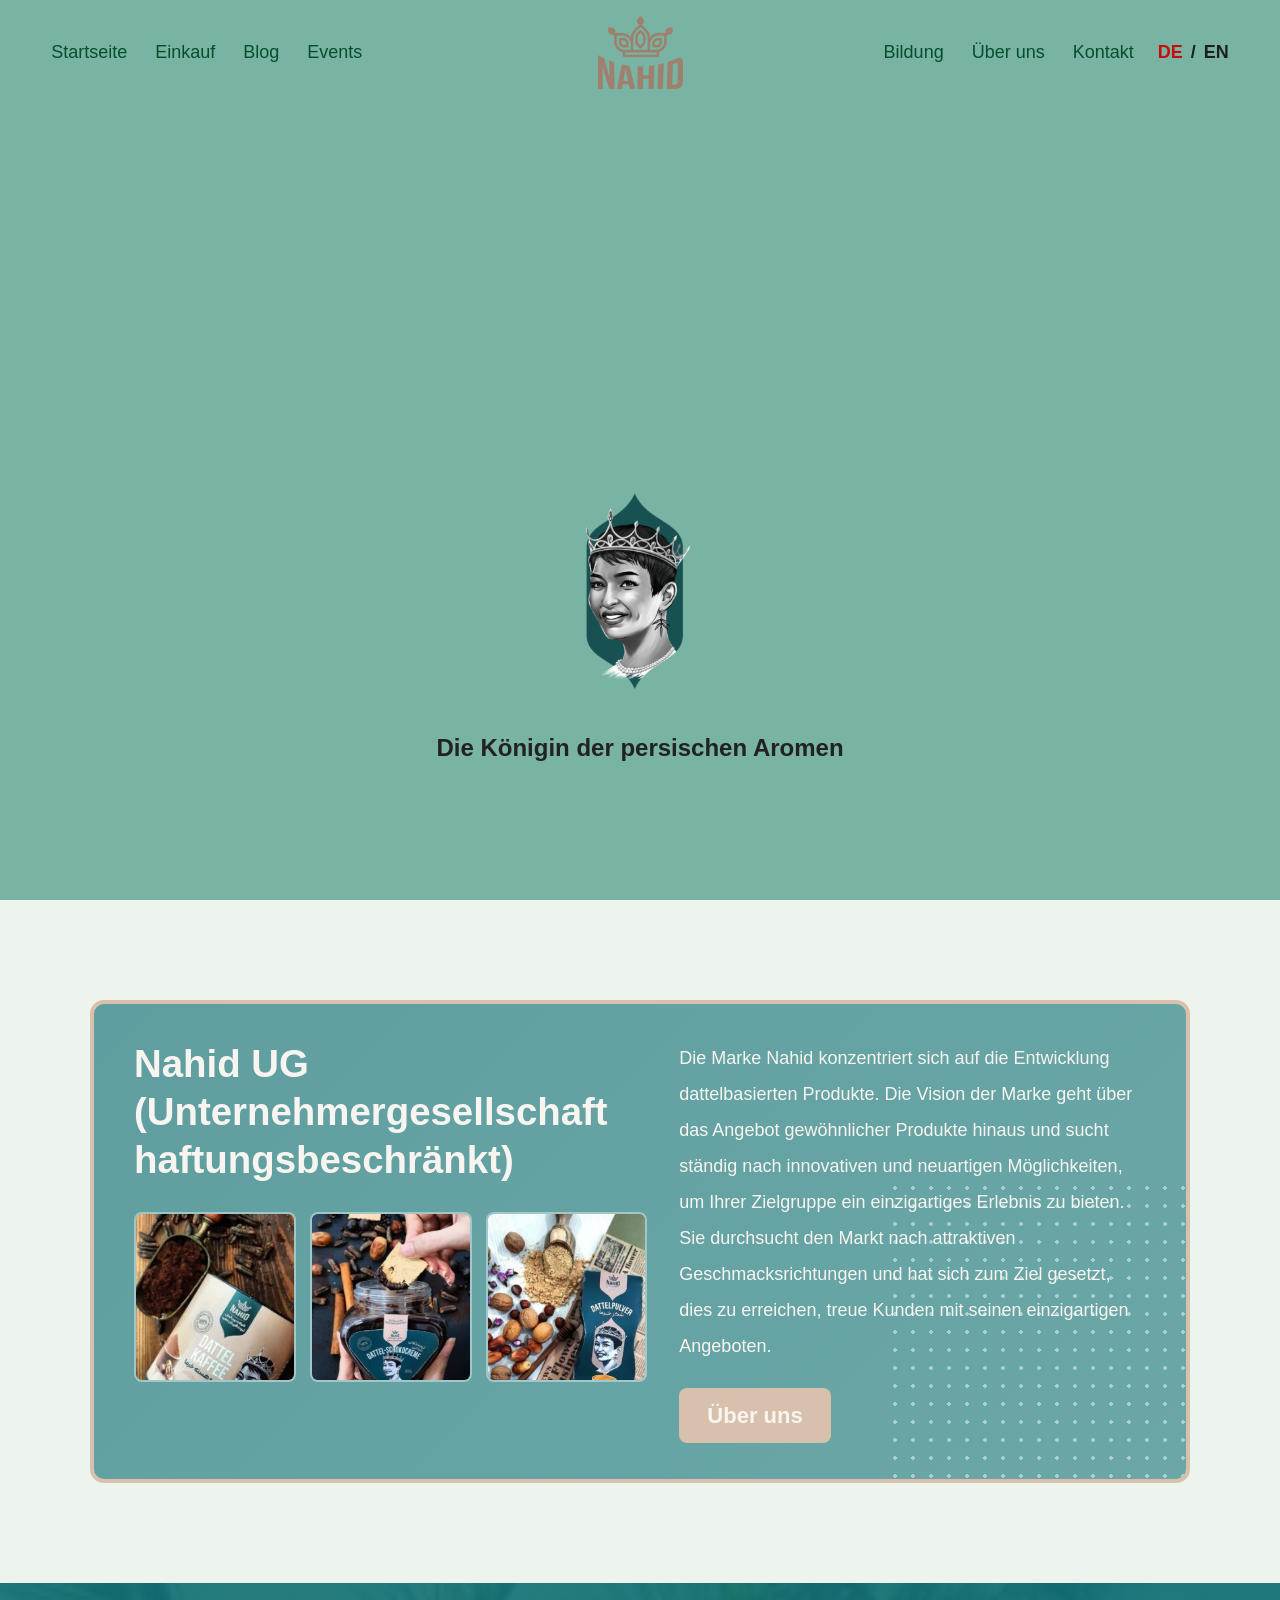
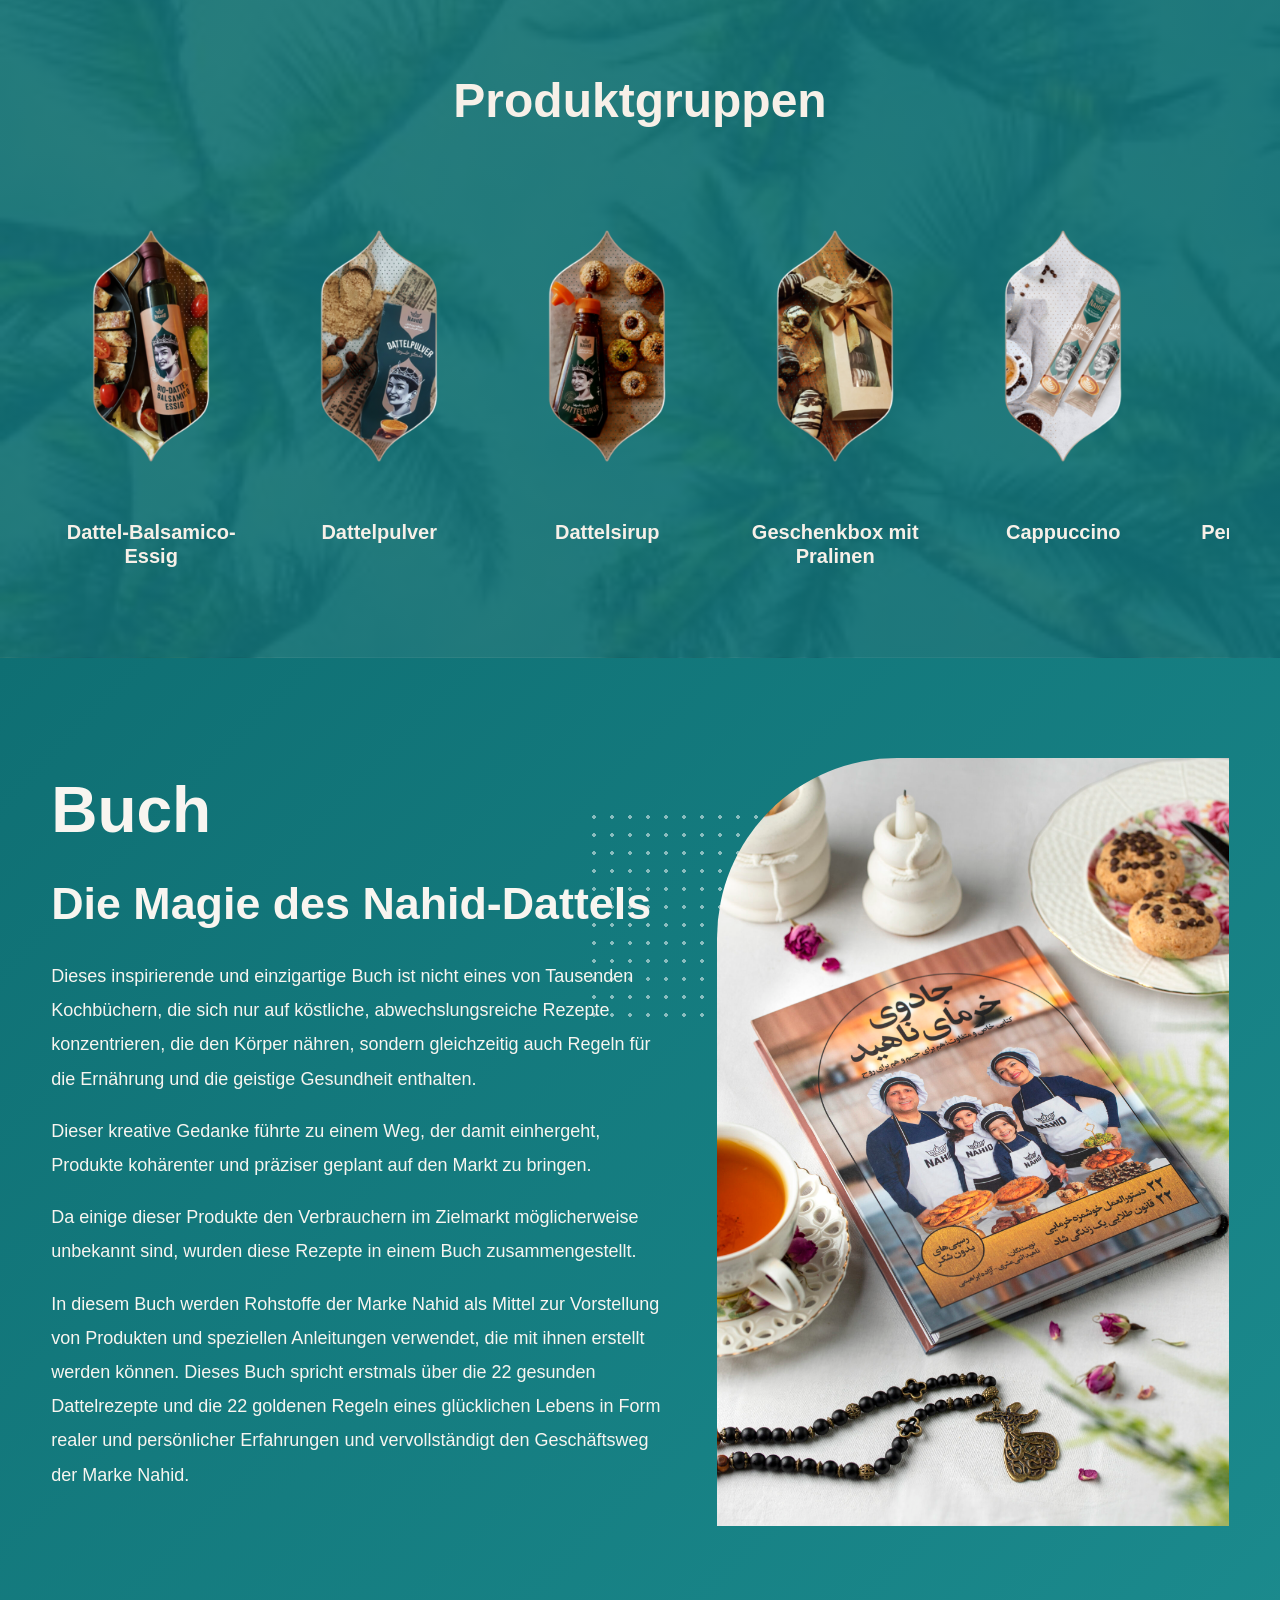
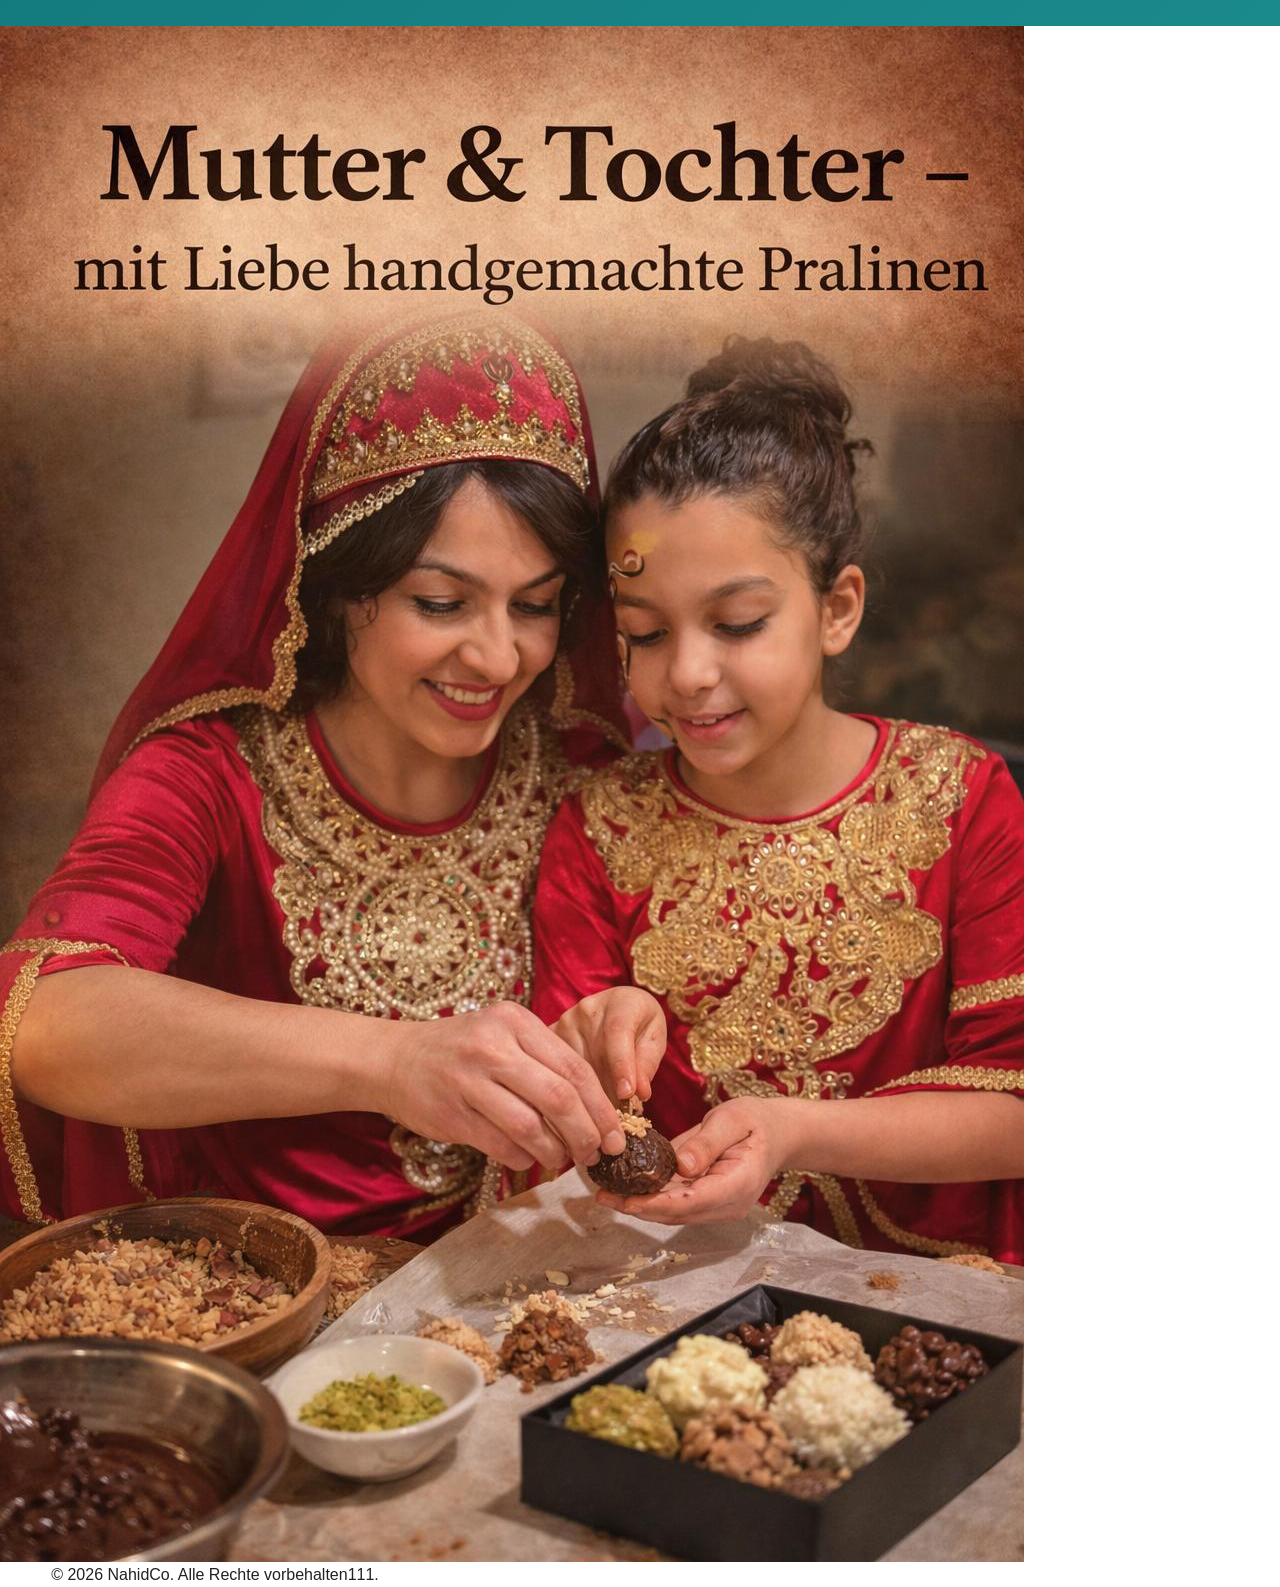
<file: de/index.html>
<!DOCTYPE html>
<html lang="de">
    <head>
        <meta charset="UTF-8">
        <meta name="viewport" content="width=device-width, initial-scale=1.0">
        <title>nahidco.com</title>
        <link rel="stylesheet" href="../css/base.css">
        <link rel="stylesheet" href="../css/components.css">
        <link rel="stylesheet" href="../css/layout.css">
        <link rel="stylesheet" href="../css/responsive.css">
        
    </head>  
    <body>
        <section class="hero-banner">
            <video class="hero-video" autoplay muted loop playsinline>
                <source src="../assets/videos/nahid-teaser.mp4" type="video/mp4">
                your browser does not support the video tag.

            </video>
            <div class="hero-overlay"></div>

        <header class="header" >
            <div class="container header-grid">

                <nav class="nav-left" >
                    <ul>
                        <li><a href="./index.html">Startseite</a></li>
                        <li><a href="./pages/shop.html">Einkauf</a></li>
                        <li><a href="./pages/blog.html">Blog</a></li>
                        <li><a href="./pages/events.html">Events</a></li>

                    </ul>

                </nav>
                <div class="logo">
                    <a href="./index.html">
                    <img  src="../assets/images/NAHID-LOGO@4x-8-300x256.png" alt="Nahid Logo" class="header-logo">
                </a>
                </div>

            <nav class="nav-right">
                    <ul>
                        <li><a href="./pages/education.html">Bildung</a></li>
                        <li><a href="./pages/about.html">Über uns</a></li>
                        <li><a href="./pages/contact.html">Kontakt</a></li>

                    </ul>
                
                <div class="language-switcher">
                    


                    <a href="./index.html" class="active">DE</a>
                    <span>/</span>
                    <a href="../en/index.html">EN</a>
                </div>
            </nav>        
           
            </div>

        </header> 
        <div class="hero-content">
            <div class="container">
                <img src="../assets/images/Nahid-2@4x-8-183x300.png" alt="Nahid Face" class="hero-face-logo">
                <h1>Die Königin der persischen Aromen</h1>
            </div>
        </div>
    </section>


    <main>
<!-- main section 1 -->
            <section class="about-preview">
            <div class="container">
                <div class="about-card">

                    <div class="about-left">
                        <h2>Nahid UG <br> (Unternehmergesellschaft <br> haftungsbeschränkt)</h2>

                        <div class="about-gallery">
                            <img src="../assets/images/photo_2024-01-07_22-18-55-1-195x300.jpg" alt="Nahid product 1">
                            <img src="../assets/images/photo_2024-01-07_22-18-51-225x300.jpg" alt="Nahid product 2">
                            <img src="../assets/images/photo_2024-01-07_22-18-59-233x300.jpg" alt="Nahid product 3">
                        </div>
                    </div>

                    <div class="about-right">
                        <p>
                            Die Marke Nahid konzentriert sich auf die Entwicklung
                            dattelbasierten Produkte. Die Vision der Marke geht über
                            das Angebot gewöhnlicher Produkte hinaus und sucht ständig
                            nach innovativen und neuartigen Möglichkeiten, um Ihrer Zielgruppe
                            ein einzigartiges Erlebnis zu bieten. Sie durchsucht den Markt nach
                            attraktiven Geschmacksrichtungen und hat sich zum Ziel gesetzt, dies
                            zu erreichen, treue Kunden mit seinen einzigartigen Angeboten.

                        </p>

                        <a href="./pages/about.html" class="about-btn">Über uns</a>
                    </div>

                </div>
            </div>
        </section>
        <!-- main section 2 -->
        <section class="product-groups">
  <div class="container">
    <h2 class="product-groups-title">Produktgruppen</h2>

    <div class="product-groups-track">
      <article class="product-group-card">
        <img src="../assets/images/سرکه-بالزامیک-خرما-300x300.png" alt="Dattel-Balsamico-Essig" class="product-group-image">
        <h3>Dattel-Balsamico-<br>Essig</h3>
      </article>

      <article class="product-group-card">
        <img src="../assets/images/شکر-خرما-300x300.png" alt="Dattelpulver" class="product-group-image">
        <h3>Dattelpulver</h3>
      </article>

      <article class="product-group-card">
        <img src="../assets/images/شیره-خرما-300x300.png" alt="Dattelsirup" class="product-group-image">
        <h3>Dattelsirup</h3>
      </article>

      <article class="product-group-card">
        <img src="../assets/images/شیرینی-خرما-300x300.png" alt="Geschenkbox mit Pralinen" class="product-group-image">
        <h3>Geschenkbox mit<br>Pralinen</h3>
      </article>

      <article class="product-group-card">
        <img src="../assets/images/کاپوچینو-300x300.png" alt="Cappuccino" class="product-group-image">
        <h3>Cappuccino</h3>
      </article>

      <article class="product-group-card"> 
        <img src="../assets/images/خرما-مضافتی-300x300.png" alt="Persische Masafati Datteln" class="product-group-image">
        <h3>Persische Masafati<br>Datteln</h3>
      </article>

      <article class="product-group-card">
        <img src="../assets/images/بیسکوییت-300x300.png" alt="Date crispbread" class="product-group-image">
        <h3>Dattel-Knusperbrot</h3>
      </article>

      <article class="product-group-card">
        <img src="../assets/images/کوکی-خرما-300x300.png" alt="Butter cookies" class="product-group-image">
        <h3>Butter Cookie</h3>
      </article>

      <article class="product-group-card">
        <img src="../assets/images/کرم-شکلاتی-300x300.png" alt="Date chocolate cream" class="product-group-image">
        <h3>Dattel-Schokoladen-Creme</h3>
      </article>

    </div>
  </div>
</section>
<!-- main section 3 -->
<section class="book-section">
      <div class="container">
        <div class="book-card">
            <div class="book-text">
                <h2>Buch</h2>
                <h3>Die Magie des Nahid-Dattels</h3>

                <p>
                    Dieses inspirierende und einzigartige Buch ist nicht eines von Tausenden Kochbüchern,
                    die sich nur auf köstliche, abwechslungsreiche Rezepte konzentrieren, die den Körper nähren,
                    sondern gleichzeitig auch Regeln für die Ernährung und die geistige Gesundheit enthalten.
                </p>

                <p>
                    Dieser kreative Gedanke führte zu einem Weg,
                    der damit einhergeht, Produkte kohärenter und
                    präziser geplant auf den Markt zu bringen.
                </p>

                <p>
                    Da einige dieser Produkte den Verbrauchern im Zielmarkt möglicherweise unbekannt sind,
                    wurden diese Rezepte in einem Buch zusammengestellt.
                </p>

                <p>
                    In diesem Buch werden Rohstoffe der Marke Nahid als Mittel zur Vorstellung von Produkten
                    und speziellen Anleitungen verwendet, die mit ihnen erstellt werden können. Dieses Buch 
                    spricht erstmals über die 22 gesunden Dattelrezepte und die 22 goldenen Regeln eines glücklichen
                    Lebens in Form realer und persönlicher Erfahrungen und vervollständigt den Geschäftsweg der Marke Nahid.
                </p>
            </div>

            <div class="book-image-wrap">
                <img src="../assets/images/IMG_5488-scaled.jpg" alt="Die Magie des Nahid-Dattels" class="book-image">
            </div>

        </div>
      </div>
</section>
<!-- main section 4  -->
<section>
    <img src="../assets/images/WhatsApp Image 2026-04-06 at 17.37.53.jpeg" alt="Mutter und Tochter mit Nahid Produkten">
</section>

        </main>
           <footer class="footer">
            <div class="container">

                <p>&copy; 2026 NahidCo. Alle Rechte vorbehalten111.</p>
            </div>

           </footer>

        <script src="../js/script.js"></script>
        
    </body>

</html>
</file>
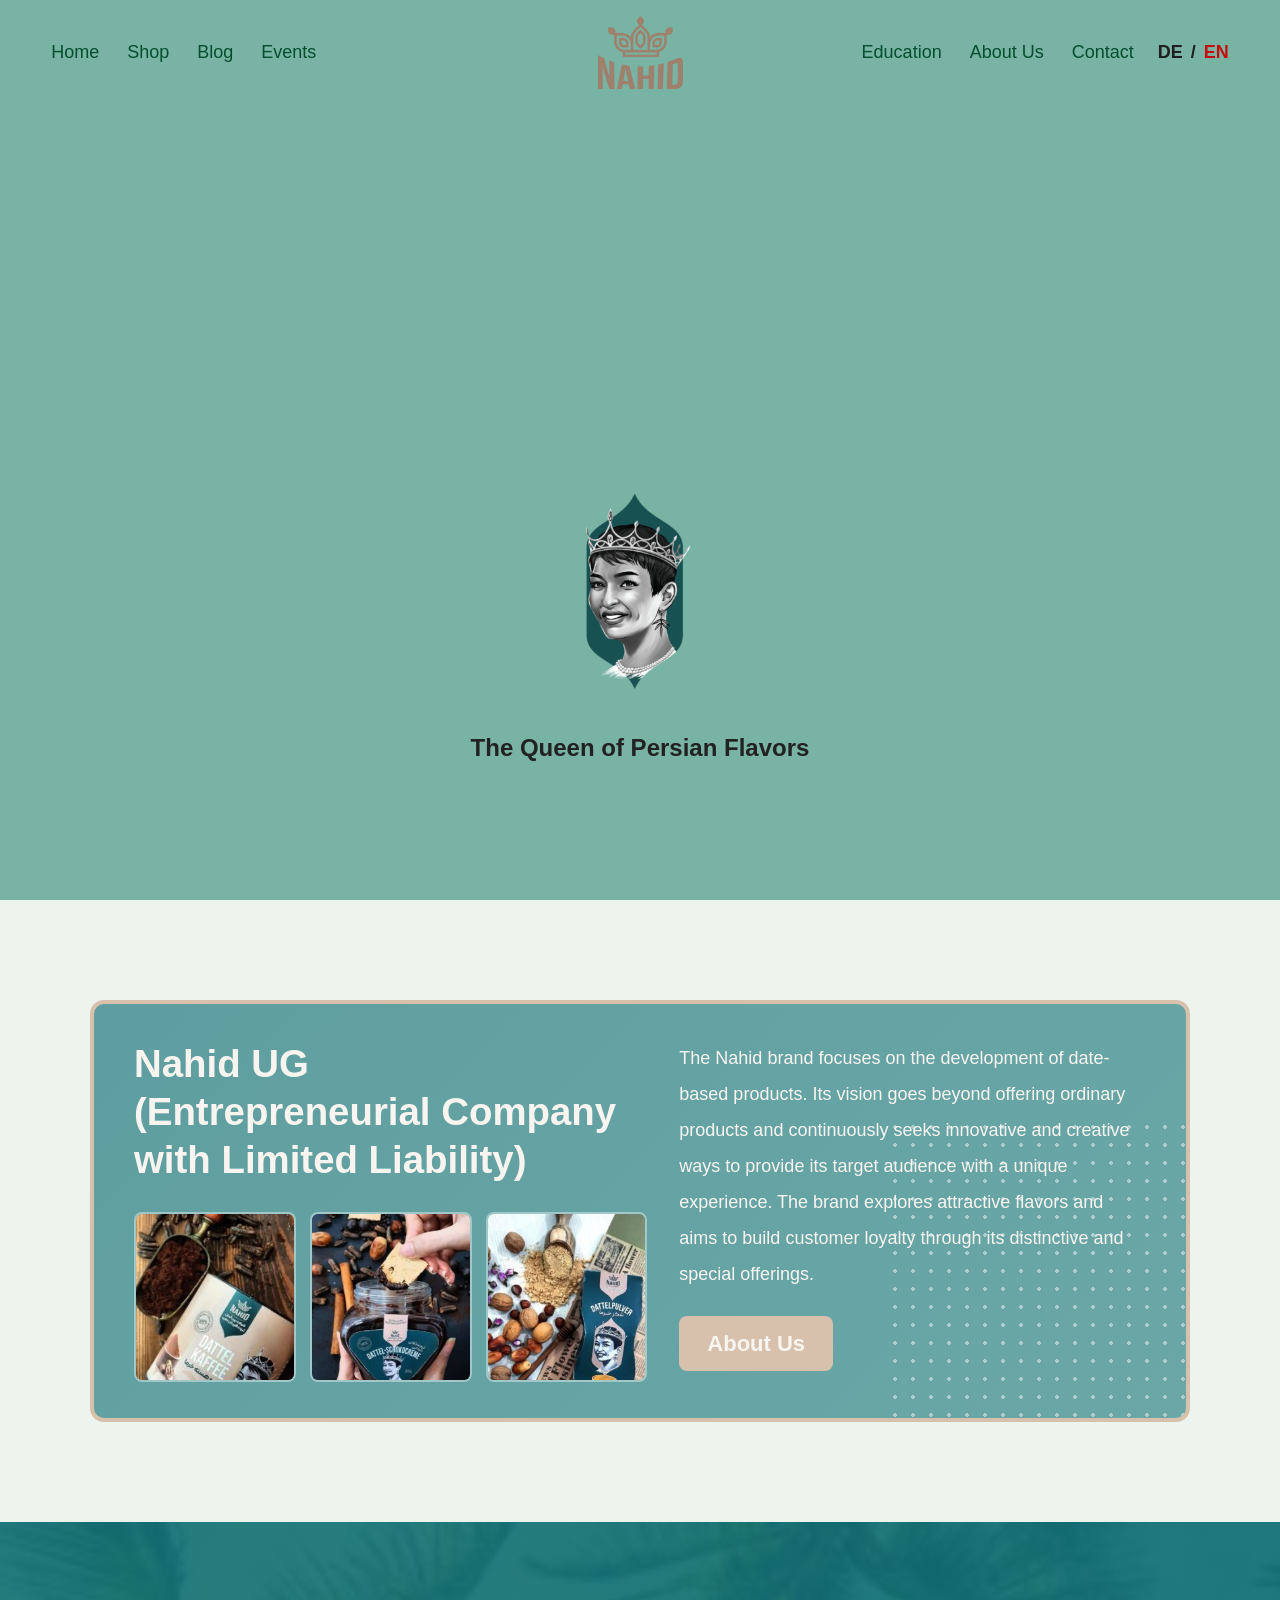
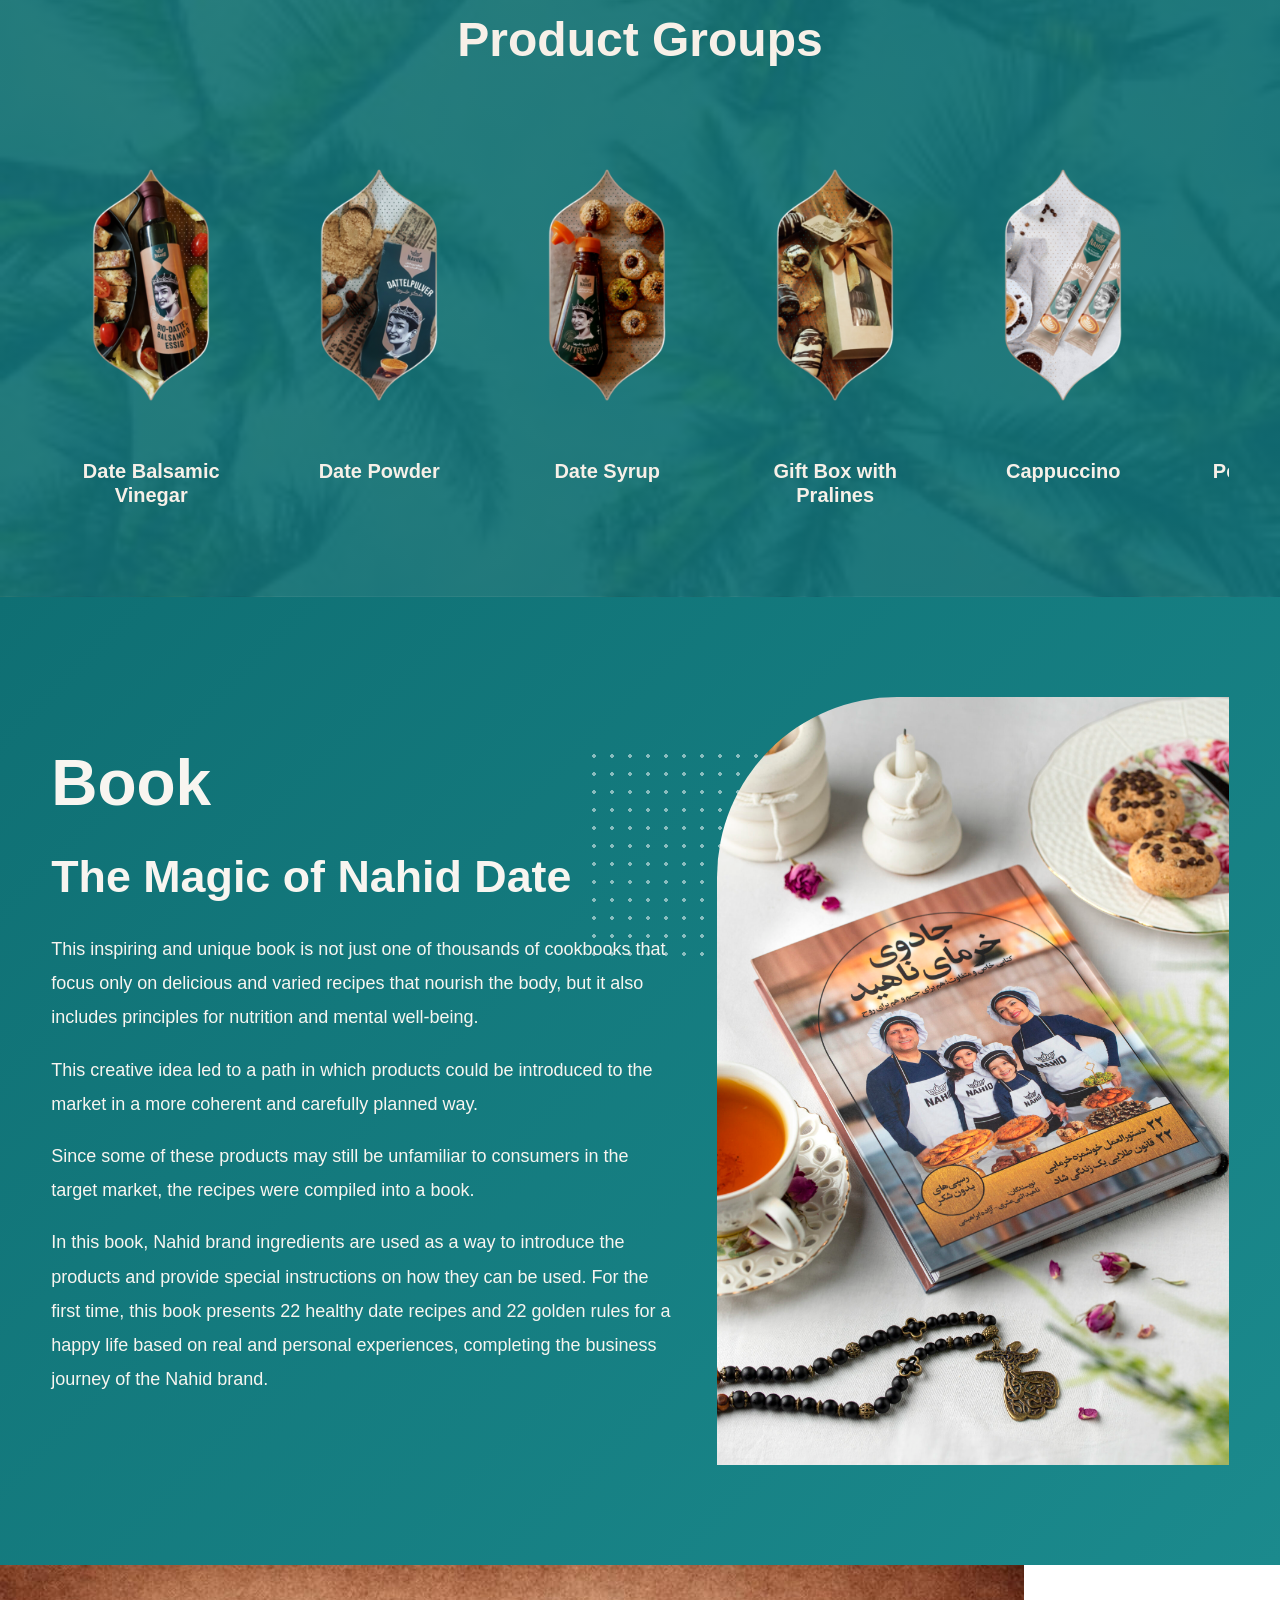
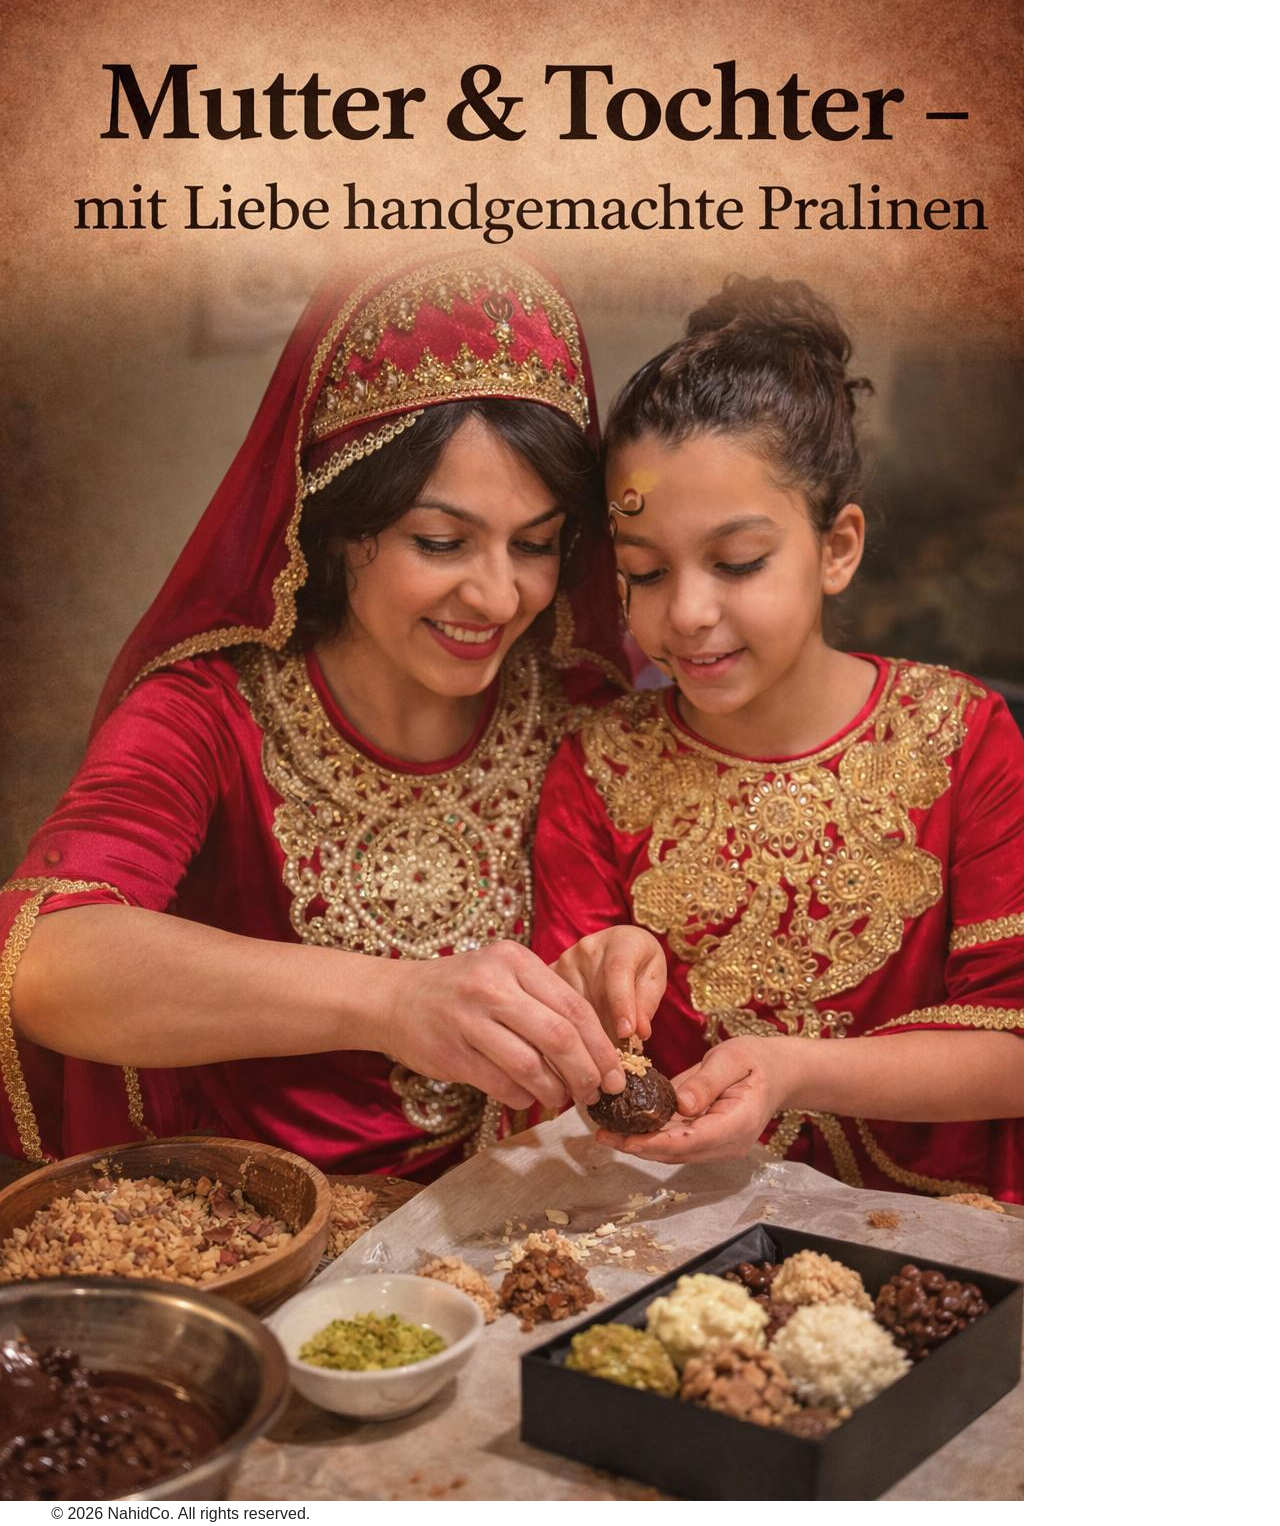
<file: en/index.html>
<!DOCTYPE html>
<html lang="en">
<head>
    <meta charset="UTF-8">
    <meta name="viewport" content="width=device-width, initial-scale=1.0">
    <title>nahidco.com</title>

    <link rel="stylesheet" href="../css/base.css">
    <link rel="stylesheet" href="../css/components.css">
    <link rel="stylesheet" href="../css/layout.css">
    <link rel="stylesheet" href="../css/responsive.css">
</head>

<body>
    <section class="hero-banner">
        <video class="hero-video" autoplay muted loop playsinline>
            <source src="../assets/videos/nahid-teaser.mp4" type="video/mp4">
            Your browser does not support the video tag.
        </video>

        <div class="hero-overlay"></div>

        <header class="header">
            <div class="container header-grid">

                <nav class="nav-left">
                    <ul>
                        <li><a href="./index.html">Home</a></li>
                        <li><a href="./pages/shop.html">Shop</a></li>
                        <li><a href="./pages/blog.html">Blog</a></li>
                        <li><a href="./pages/events.html">Events</a></li>
                    </ul>
                </nav>

                <div class="logo">
                    <a href="./index.html">
                        <img src="../assets/images/NAHID-LOGO@4x-8-300x256.png" alt="Nahid Logo" class="header-logo">
                    </a>
                </div>

                <nav class="nav-right">
                    <ul>
                        <li><a href="./pages/education.html">Education</a></li>
                        <li><a href="./pages/about.html">About Us</a></li>
                        <li><a href="./pages/contact.html">Contact</a></li>
                    </ul>

                    <div class="language-switcher">
                        <a href="../de/index.html">DE</a>
                        <span>/</span>
                        <a href="./index.html" class="active">EN</a>
                    </div>
                </nav>

            </div>
        </header>

        <div class="hero-content">
            <div class="container">
                <img src="../assets/images/Nahid-2@4x-8-183x300.png" alt="Nahid portrait" class="hero-face-logo">
                <h1>The Queen of Persian Flavors</h1>
            </div>
        </div>
    </section>

    <main>
        <!-- Main Section 1 -->
        <section class="about-preview">
            <div class="container">
                <div class="about-card">

                    <div class="about-left">
                        <h2>Nahid UG <br> (Entrepreneurial Company <br> with Limited Liability)</h2>

                        <div class="about-gallery">
                            <img src="../assets/images/photo_2024-01-07_22-18-55-1-195x300.jpg" alt="Nahid product 1">
                            <img src="../assets/images/photo_2024-01-07_22-18-51-225x300.jpg" alt="Nahid product 2">
                            <img src="../assets/images/photo_2024-01-07_22-18-59-233x300.jpg" alt="Nahid product 3">
                        </div>
                    </div>

                    <div class="about-right">
                        <p>
                            The Nahid brand focuses on the development of date-based products.
                            Its vision goes beyond offering ordinary products and continuously
                            seeks innovative and creative ways to provide its target audience
                            with a unique experience. The brand explores attractive flavors and
                            aims to build customer loyalty through its distinctive and special offerings.
                        </p>

                        <a href="./pages/about.html" class="about-btn">About Us</a>
                    </div>

                </div>
            </div>
        </section>

        <!-- Main Section 2 -->
        <section class="product-groups">
            <div class="container">
                <h2 class="product-groups-title">Product Groups</h2>

                <div class="product-groups-track">
                    <article class="product-group-card">
                        <img src="../assets/images/سرکه-بالزامیک-خرما-300x300.png" alt="Date balsamic vinegar" class="product-group-image">
                        <h3>Date Balsamic <br> Vinegar</h3>
                    </article>

                    <article class="product-group-card">
                        <img src="../assets/images/شکر-خرما-300x300.png" alt="Date powder" class="product-group-image">
                        <h3>Date Powder</h3>
                    </article>

                    <article class="product-group-card">
                        <img src="../assets/images/شیره-خرما-300x300.png" alt="Date syrup" class="product-group-image">
                        <h3>Date Syrup</h3>
                    </article>

                    <article class="product-group-card">
                        <img src="../assets/images/شیرینی-خرما-300x300.png" alt="Gift box with pralines" class="product-group-image">
                        <h3>Gift Box with <br> Pralines</h3>
                    </article>

                    <article class="product-group-card">
                        <img src="../assets/images/کاپوچینو-300x300.png" alt="Cappuccino" class="product-group-image">
                        <h3>Cappuccino</h3>
                    </article>

                    <article class="product-group-card">
                        <img src="../assets/images/خرما-مضافتی-300x300.png" alt="Persian Mazafati dates" class="product-group-image">
                        <h3>Persian Mazafati <br> Dates</h3>
                    </article>

                    <article class="product-group-card">
                        <img src="../assets/images/بیسکوییت-300x300.png" alt="Date crispbread" class="product-group-image">
                        <h3>Date Crispbread</h3>
                    </article>

                    <article class="product-group-card">
                        <img src="../assets/images/کوکی-خرما-300x300.png" alt="Butter cookies" class="product-group-image">
                        <h3>Butter Cookies</h3>
                    </article>

                    <article class="product-group-card">
                        <img src="../assets/images/کرم-شکلاتی-300x300.png" alt="Date chocolate cream" class="product-group-image">
                        <h3>Date Chocolate Cream</h3>
                    </article>
                </div>
            </div>
        </section>

        <!-- Main Section 3 -->
        <section class="book-section">
            <div class="container">
                <div class="book-card">
                    <div class="book-text">
                        <h2>Book</h2>
                        <h3>The Magic of Nahid Date</h3>

                        <p>
                            This inspiring and unique book is not just one of thousands of cookbooks
                            that focus only on delicious and varied recipes that nourish the body,
                            but it also includes principles for nutrition and mental well-being.
                        </p>

                        <p>
                            This creative idea led to a path in which products could be introduced
                            to the market in a more coherent and carefully planned way.
                        </p>

                        <p>
                            Since some of these products may still be unfamiliar to consumers
                            in the target market, the recipes were compiled into a book.
                        </p>

                        <p>
                            In this book, Nahid brand ingredients are used as a way to introduce
                            the products and provide special instructions on how they can be used.
                            For the first time, this book presents 22 healthy date recipes and
                            22 golden rules for a happy life based on real and personal experiences,
                            completing the business journey of the Nahid brand.
                        </p>
                    </div>

                    <div class="book-image-wrap">
                        <img src="../assets/images/IMG_5488-scaled.jpg" alt="The Magic of Nahid Date" class="book-image">
                    </div>
                </div>
            </div>
        </section>

        <!-- Main Section 4 -->
        <section>
            <img src="../assets/images/WhatsApp Image 2026-04-06 at 17.37.53.jpeg" alt="Mother and daughter with Nahid products">
        </section>
    </main>

    <footer class="footer">
        <div class="container">
            <p>&copy; 2026 NahidCo. All rights reserved.</p>
        </div>
    </footer>

    <script src="../js/script.js"></script>
</body>
</html>
</file>
<file: css/base.css>
*{
margin:0;
padding:0;
box-sizing:border-box;
}

html , body{
width:100%;
overflow-x:hidden;
}

body{
font-family: Arial, Helvetica, sans-serif;
color:#222;
background-color:#fff;
line-height:1.6;

}
a{
    text-decoration:none;
    color:inherit;
} 

ul{
list-style:none;

}

img , video{
 
display: block;
max-width: 100%;


}

.container{

width:92%;
max-width:1280px;
margin: 0 auto;
}
</file>
<file: css/components.css>
/* Header Styles */
.logo{
 /* justify-content: center;  */
text-align: center;
 /* font-size: 34px;  
letter-spacing: 2px;
color: #6b4b2a;*/

}
.header-logo{
    width: 85px;
    height: auto;
    margin: 0 auto;

}

.nav-left ul , .nav-right ul{
  
    display: flex;
    gap: 28px;
    align-items: center;
    color: rgb(3, 65, 44);
    


}
.nav-left ul{
 justify-content: flex-start;


}
.nav-left a, .nav-right a{
  font-size: 18px;
  font-weight: 500;
  color: #054f2f;
  transition: opacity 0.3s ease , color 0.3s ease;
 


}
.nav-left a:hover, .nav-right a:hover{
    opacity: 0.7;
    color: black;


}
.language-switcher{
   display: flex;
   align-items:center ;
   gap: 8px;



}
.language-switcher a , .language-switcher span{
   font-size: 18px;
   font-weight: 600;
   color: #1f1f1f;


}
.language-switcher a.active{
 color: #c60d0d;

}



.hero-face-logo{
    display: block;
    width: 120px;
    margin: 300px auto 4px;
    transition: transform .6s ease;
    position: relative;
    z-index: 3;
    transform-origin: center center;
    transform-style: preserve-3d;
    
}
/* .hero-content h1{ 
 font-size: clamp(42px, 5vw, 72px);
 line-height: 1.1;
 font-weight: 500;
 color: #1e1e2f;
 max-width: 1100px;
 margin: 0 auto;



}*/

.hero-face-logo:hover{
    transform: rotatey(-200deg) scale(1.05) ;
    

}

/* Main section 1 Styles */

.about-preview{
    padding: 100px 0;
    background: #ecf4ed;
    

}
.about-card{
    max-width: 1100px;
    margin: 0 auto;

    background: linear-gradient(135deg, #5f9ea0, #6ba7a7) ;
    border:4px solid #d8c1ac;
    border-radius: 14px;
    padding: 36px 40px;
    display: grid;
    grid-template-columns: 1.1fr 1fr;
    gap: 32px;
    position: relative;
    overflow:hidden;
    

}

.about-card::after{
    content: "";
    position: absolute;
    right:-80px;
    bottom: -80px;
    width: 380px;
    height: 380px;
    background-image: radial-gradient(#ffffff 2px , transparent 2px);
    background-size: 18px 18px;
    opacity: 0.45;
    pointer-events: none;

}
.about-left , .about-right{
    position: relative;
    z-index: 2;

}
.about-left h2{
    color: #f8f5f0;
    font-size: clamp(32px, 3vw, 42px);
    line-height: 1.25;
    font-weight: 700;
    margin-bottom: 28px;


}
.about-gallery{
    display:grid;
    grid-template-columns: repeat(3,1fr);
    gap: 14px; 


}
.about-gallery img{
     width: 100%;
     height: 170px;
     object-fit: cover;
     border-radius: 8px;
     border: 2px solid rgba(255,255,255,0.4);



}
.about-right {
    display: flex;
    flex-direction: column;
    justify-content: flex-start;
    align-items: flex-start;




}
.about-right p{
    color: #f8f5f0;
    font-size: 18px;
    line-height: 2;
    margin-bottom: 16px;
}

.about-btn{
    display: inline-block;
    margin-top: 8px;
    background: #d8c1ac;
    color: #f8f5f0;
    font-size: 22px;
    font-weight: 700;
    padding: 10px 28px;
    border-radius: 8px;
    transition: 0.3s ease;
}
.about-btn:hover{
    background: #c9ad93;
    transform: translateY(-2px);
}

/* main section 2 */
/* .product-groups { 
  
   background-image: url("../assets/images/coconut-palm-tree-scaled-300x200.jpg"); 
  background-size: cover;
  opacity: 1.6;
  
  background: linear-gradient(135deg, #158b90, #0f6f73); 
}*/
  .product-groups{
    padding: 80px 0;
  background-image:linear-gradient(rgba(15, 111, 115, 0.90), rgba(15, 111, 115, 0.9)), url("../assets/images/coconut-palm-tree-scaled-300x200.jpg");
  background-size: cover;
  opacity: 1.6;
background-position: center;
background-repeat: no-repeat;}

.product-groups-title {
  margin: 0 0 36px;
  text-align: center;
  color: #f7f0e8;
  font-size: 48px;
  font-weight: 700;
}

.product-groups-track {
  display: flex;
  flex-direction: row;
  flex-wrap: nowrap;
  align-items: flex-start;
  gap: 28px;
  overflow-x: auto;
  overflow-y: hidden;
  padding: 10px 0 10px;
}
.product-groups-track::-webkit-scrollbar{
  display: none;
}

.product-group-card {
  flex: 0 0 200px;
  width: 200px;
  text-align: center;
}

.product-group-image {
  display: block;
  width: 100%;
  height: 320px;
  object-fit: contain;
  margin: 0 auto;
  transform: scale(1.2);
  transition: transform 0.3s ease;
}

.product-group-card:hover .product-group-image {
  transform: scale(1.3);
}
.product-group-card h3 {
  margin: 14px 0 0;
  color: #f7f0e8;
  font-size: 20px;
  line-height: 1.2;
  font-weight: 700;

}
/* main section 3  */

.book-section{
    padding: 100px 0px;
    background: linear-gradient(135deg, #0f6f73, #1b8a8d);
    position: relative;
    overflow: hidden;
}

.book-card{
    display: grid;
    grid-template-columns:1.1fr 0.9fr;
    align-items: center;
    gap: 40px;
    position: relative;
}

.book-card::after{
    content: "";
    position: absolute;
    top: 50px;
    right: 36%;
    width: 220px;
    height: 220px;
    background-image: radial-gradient(#ffffff 2px, transparent 2px);
    background-size: 18px 18px;
    opacity: 0.5;
    pointer-events: none;
}

.book-text, .book-image-wrap{
    position: relative;
    z-index: 2;
}

.book-text h2{
    color: #f8f5f0;
    font-size: clamp(46px, 5vw, 70px);
    line-height: 1.15;
    margin-bottom: 30px;
    font-weight: 700;
}

.book-text h3{
    color: #f8f5f0;
    font-size: clamp(28px, 3.5vw, 46px);
    line-height: 1.15;
    margin-bottom: 30px;
    font-weight: 700;
}

.book-text p{
    color: #f8f5f0;
    font-size: 18px;
    line-height: 1.9;
    margin-bottom: 18px;
    max-width: 720px;
}

.book-image-wrap{
    display: flex;
    justify-content: center;    
}

.book-image{
    display: block;
    width: 100%;
    max-width: 520px;
    border-top-left-radius: 180px;
    object-fit: cover;
}
</file>
<file: css/layout.css>
/* header styles */
.hero-banner{ 
position: relative;
min-height: 100vh;
overflow: hidden;
background: #097457;
 

}

.hero-video{
 position: absolute;
 inset: 0;
 width: 100%;
 height: 100%;
 object-fit: cover;

}

.hero-overlay{
 position: absolute;
 inset: 0;
 background: rgba(255, 255, 255, 0.45);
 z-index: 1; 
 



} 
.header{
position: relative;
z-index: 3;
padding: 16px 0;


}
.header-grid{
 display: grid;
 grid-template-columns: 1fr auto 1fr;
 align-items: center;
 gap: 24px;

}

.nav-right{
    display: flex;
    justify-content: flex-end;
    align-items: center;
    gap: 24px;
    font-size: large;
 
}
.nav-left{
    display: flex;
    justify-content: flex-start;
    align-items: center;
    gap: 24px;
    font-size: large;

}
.hero-content {
  position: relative;
  z-index: 3;
  min-height: calc(100vh - 110px);
  display: flex;
  align-items: center;
  justify-content: center;
  text-align: center;
}

.hero-content h1 {
  margin: 40px auto ;
}
.hero-content h1:hover{
    transform: scale(1.6);




}
/* main section 2 */
/* .background-palm-tree{ 
  position: absolute;
  inset: 0;
  width: 100%;
  height: 100%;
  object-fit: cover;
  opacity: 0.3;
}*/
</file>
<file: css/responsive.css>
/* @media (max-width: 1100px) { 
  .nav-left ul,
  .nav-right ul {
    gap: 18px;
  }

  .nav-left a,
  .nav-right a,
  .language-switcher a,
  .language-switcher span {
    font-size: 16px;
  }

  .header-logo {
    width: 70px;
  }

  .hero-face-logo {
    width: 100px;
  }

  .hero-content h1 {
    font-size: clamp(36px, 5vw, 58px);
  }
/* } */

@media (max-width: 900px) {
  .header-grid {
    grid-template-columns: 1fr;
    gap: 16px;
    text-align: center;
  }

  .logo {
    order: -1;
    width: 100%;
  }

  .nav-left,
  .nav-right {
    justify-content: center;
    width: 100%;
    flex-wrap: wrap;
  }

  .nav-left ul,
  .nav-right ul {
    justify-content: center;
    flex-wrap: wrap;
    gap: 14px;
  }

  .nav-right {
    flex-direction: column;
    gap: 12px;
  }

  .language-switcher {
    justify-content: center;
  }

  .hero-content {
    min-height: auto;
    padding: 100px 0 80px;
  }

  .hero-face-logo {
    width: 90px;
    margin: 0 auto 10px;
  }

  .hero-content h1 {
    font-size: clamp(32px, 5vw, 48px);
    max-width: 90%;
  }
}

/* @media (max-width: 600px) { 
  .header {
    padding: 12px 0;
  }

  .nav-left ul,
  .nav-right ul {
    gap: 10px;
  }

  .nav-left a,
  .nav-right a,
  .language-switcher a,
  .language-switcher span {
    font-size: 14px;
  }

  .header-logo {
    width: 58px;
  }

  .hero-face-logo {
    width: 75px;
    margin: 0 auto 8px;
  }

  .hero-content {
    padding: 80px 0 60px;
  }

  .hero-content h1 {
    font-size: 28px;
    line-height: 1.2;
  }

  .intro-section {
    padding: 70px 0;
  }

  .intro-section h2 {
    font-size: 28px;
  }

  .intro-section p {
    font-size: 16px;
  }
}*/

@media (max-width: 600px) {
  .header {
    padding: 10px 0;
  }

  .header-grid {
    grid-template-columns: 1fr;
    gap: 10px;
    text-align: center;
  }

  .logo {
    order: -1;
    width: 100%;
    text-align: center;
  }

  .header-logo {
    width: 58px;
    margin: 0 auto;
  }

  .nav-left,
  .nav-right {
    width: 100%;
    display: flex;
    justify-content: center;
    align-items: center;
    flex-wrap: wrap;
    gap: 8px;
  }

  .nav-left ul,
  .nav-right ul {
    justify-content: center;
    flex-wrap: wrap;
    gap: 10px;
  }

  .nav-right {
    flex-direction: column;
    gap: 8px;
  }

  .nav-left a,
  .nav-right a,
  .language-switcher a,
  .language-switcher span {
    font-size: 14px;
  }

  .language-switcher {
    justify-content: center;
    gap: 6px;
  }

  .hero-content {
    min-height: auto;
    padding: 40px 0 50px;
    text-align: center;
  }

  .hero-face-logo {
    width: 72px;
    margin: 10px auto 10px;
  }

  .hero-content h1 {
    font-size: 24px;
    line-height: 1.15;
    max-width: 88%;
    margin: 0 auto;
  }
}

/* main section 1 */
@media (max-width: 900px) {
  .about-card {
    grid-template-columns: 1fr;
    padding: 32px 24px;
    gap: 32px;
  }

  .about-left h2 {
    margin-bottom: 24px;
  }

  .about-right p {
    font-size: 16px;
    line-height: 1.9;
  }

  .about-btn {
    font-size: 30px;
    padding: 10px 28px;
  }
}

@media (max-width: 600px) {
  .about-preview {
    padding: 70px 0;
  }

  .about-card {
    padding: 22px 18px;
    gap: 24px;
  }

  .about-gallery {
    grid-template-columns: 1fr;
  }

  .about-gallery img {
    height: 220px;
  }

  .about-left h2 {
    font-size: 28px;
    line-height: 1.35;
  }

  .about-right p {
    font-size: 15px;
    line-height: 1.8;
  }

  .about-btn {
    font-size: 24px;
    width: 100%;
    text-align: center;
    align-self: stretch;
  }
}
/* main section 2 scroll */

/* ========= Tablet (تا 900px) ========= */
@media (max-width: 900px) {

  .product-groups-title {
    font-size: 36px;
  }

  .product-group-card {
    flex: 0 0 170px;
    width: 170px;
  }

  .product-group-image {
    height: 270px;
    transform: scale(1.08);
  }

  .product-group-card:hover .product-group-image {
    transform: scale(1.15);
  }

  .product-group-card h3 {
    font-size: 17px;
  }
}


/* ========= Mobile (تا 600px) ========= */
@media (max-width: 600px) {

  .product-groups {
    padding: 60px 0;
  }

  .product-groups-title {
    font-size: 30px;
    margin-bottom: 20px;
  }

  .product-groups-track {
    gap: 16px;
  }

  .product-group-card {
    flex: 0 0 150px;
    width: 150px;
  }

  .product-group-image {
    height: 240px;
    transform: scale(1.05);
  }

  .product-group-card:hover .product-group-image {
    transform: scale(1.12);
  }

  .product-group-card h3 {
    font-size: 15px;
    line-height: 1.2;
  }
}
/* main section 3 book  */

/* ========= Tablet (تا 900px) ========= */
@media (max-width: 900px) {
  .book-section {
    padding: 80px 0;
  }

  .book-card {
    grid-template-columns: 1fr;
    gap: 32px;
  }

  .book-card::after {
    right: 8%;
    top: 35px;
    width: 170px;
    height: 170px;
  }

  .book-text h2 {
    font-size: 48px;
  }

  .book-text h3 {
    font-size: 32px;
    margin-bottom: 24px;
  }

  .book-text p {
    font-size: 16px;
    line-height: 1.8;
  }

  .book-image {
    max-width: 100%;
    border-top-left-radius: 120px;
  }
}

/* ========= Mobile (تا 600px) ========= */
@media (max-width: 600px) {
  .book-section {
    padding: 60px 0;
  }

  .book-card {
    gap: 24px;
  }

  .book-text h2 {
    font-size: 34px;
  }

  .book-text h3 {
    font-size: 24px;
    margin-bottom: 18px;
  }

  .book-text p {
    font-size: 15px;
    line-height: 1.75;
    margin-bottom: 14px;
  }

  .book-card::after {
    display: none;
  }

  .book-image {
    border-top-left-radius: 90px;
  }
}
</file>
